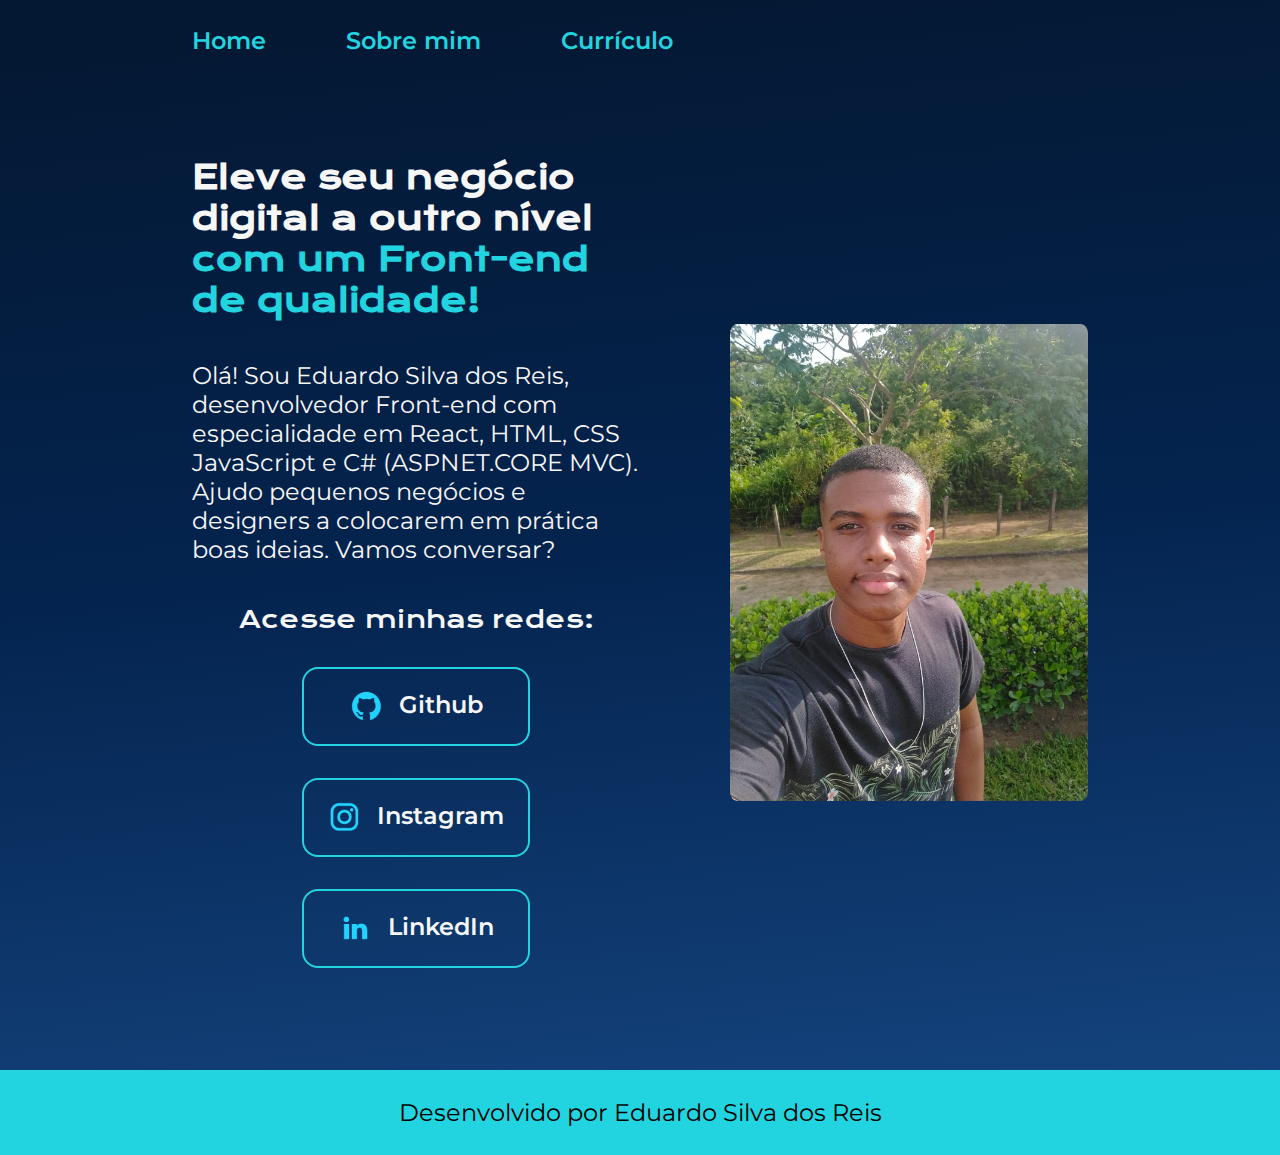
<file: index.html>
<!DOCTYPE html>
<html lang="pt-br">
<head>
    <meta charset="UTF-8">
    <meta http-equiv="X-UA-Compatible" content="IE=edge">
    <meta name="viewport" content="width=device-width, initial-scale=1.0">
    <title>Portfolio</title>
    <link rel="stylesheet" href="./styles/style.css">
</head>
<body>
    <header class="cabecalho">
        <nav class="cabecalho__menu">
            <a class="cabecalho__menu__link" href="index.html">Home</a>
            <a class="cabecalho__menu__link" href="about.html">Sobre mim</a>
            <a class="cabecalho__menu__link" href="curriculum.html">Currículo</a>
        </nav>
    </header>
    <main class="apresentacao">
        <section class="apresentacao__conteudo">
            <h1 class="apresentacao__conteudo__titulo">Eleve seu negócio digital a outro nível
            <strong class="titulo-destaque">com um Front-end de qualidade!</strong></h1>
            <p class="apresentacao__conteudo__paragrafo">Olá! Sou Eduardo Silva dos Reis, desenvolvedor Front-end com especialidade em 
            React, HTML, CSS JavaScript e C# (ASPNET.CORE MVC). 
            Ajudo pequenos negócios e designers a colocarem 
            em prática boas ideias. Vamos conversar?</p>
            <div class="apresentacao__links">
                <h2 class="apresentacao__links__subtitulo">Acesse minhas redes: </h2>
                <a class="apresentacao__links__navegacao" href="https://github.com/EduSilvaReis">
                    <img src="Material/Assets-aula2-curso3-html-e-css-main/assets/github.png" alt="GitHub-Icone">
                    Github
                </a>
                <a class="apresentacao__links__navegacao" href="https://www.instagram.com/edusilvareis.dev/">
                    <img src="Material/Assets-aula2-curso3-html-e-css-main/assets/instagram.png" alt="Instagram-Icone">
                    Instagram
                </a>
                <a class="apresentacao__links__navegacao" href="https://www.linkedin.com/in/
                eduardo-silva-dos-reis-207a0a145/">
                    <img src="Material/Assets-aula2-curso3-html-e-css-main/assets/linkedin.png" alt="LinkedIn-Icone">
                    LinkedIn
                </a>
            </div>
        </section>
        <img class="apresentacao__imagem" src="Material/Assets-aula2-curso3-html-e-css-main/assets/imagem_Perfil.jpeg" alt="Foto pessoal(Protótipo)">
    </main>
    <footer class="rodape">
        <p>Desenvolvido por Eduardo Silva dos Reis</p>
    </footer>
</body>
</html>
</file>
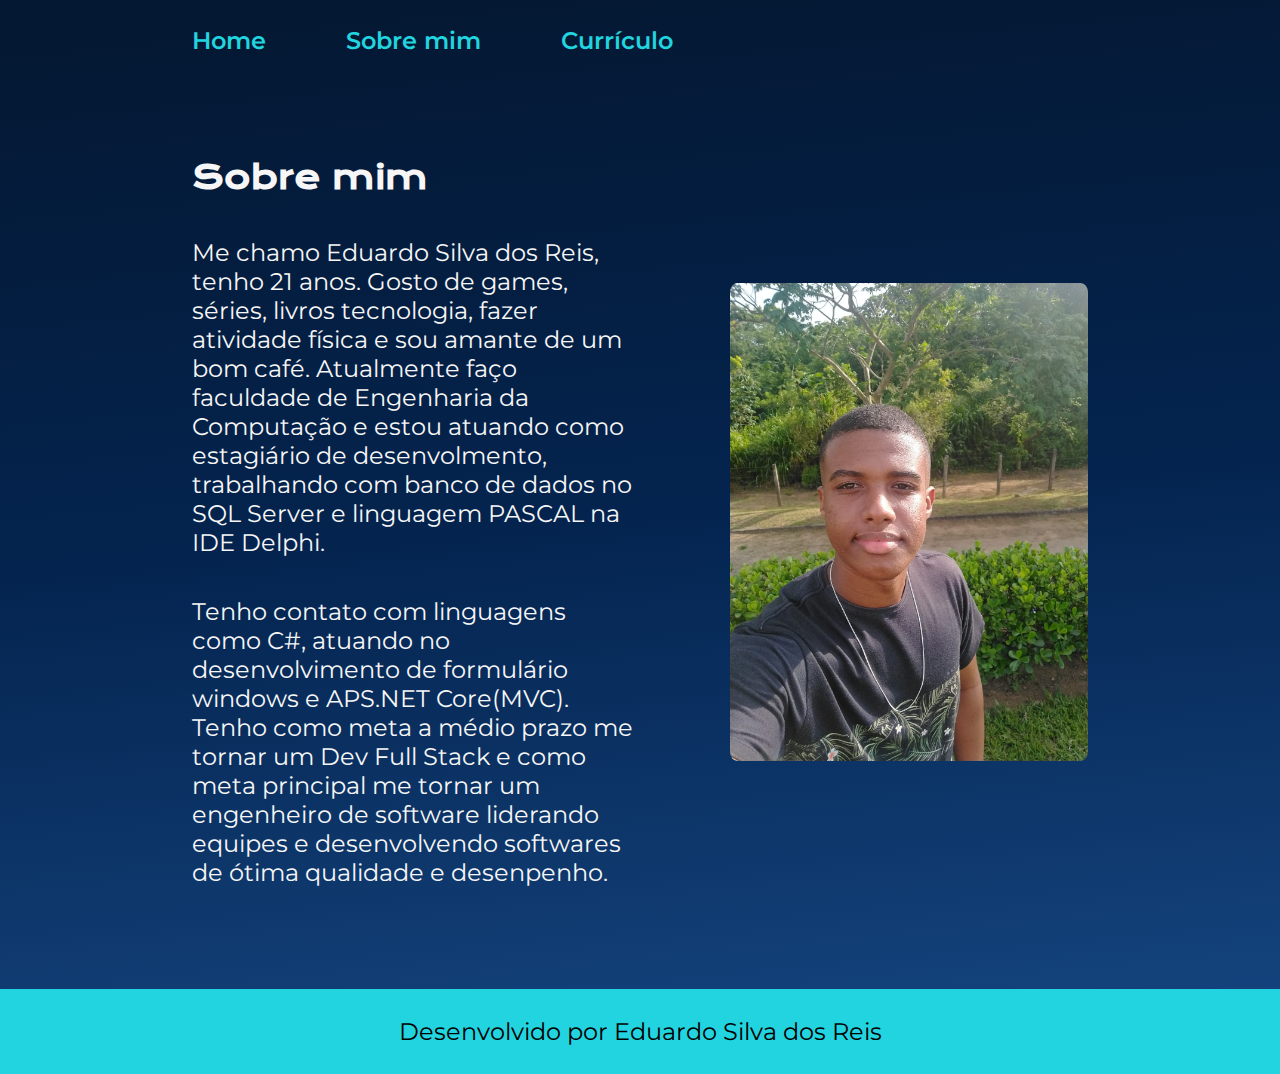
<file: about.html>
<!DOCTYPE html>
<html lang="pt-br">
<head>
    <meta charset="UTF-8">
    <meta http-equiv="X-UA-Compatible" content="IE=edge">
    <meta name="viewport" content="width=device-width, initial-scale=1.0">
    <title>Sobre mim</title>
    <link rel="stylesheet" href="./styles/style.css">
</head>
<body>
    <header class="cabecalho">
        <nav class="cabecalho__menu">
            <a class="cabecalho__menu__link" href="index.html">Home</a>
            <a class="cabecalho__menu__link" href="about.html">Sobre mim</a>
            <a class="cabecalho__menu__link" href="curriculum.html">Currículo</a>
        </nav>
    </header>
    <main class="apresentacao">
        <section class="apresentacao__conteudo">
            <h1 class="apresentacao__conteudo__titulo">Sobre mim</h1>
            <p class="apresentacao__conteudo__paragrafo"> Me chamo Eduardo Silva dos Reis, tenho 21 anos. Gosto de games, séries, livros
                tecnologia, fazer atividade física e sou amante de um bom café.
                Atualmente faço faculdade de Engenharia da Computação e estou atuando como estagiário de desenvolmento, trabalhando com banco de dados no SQL Server e linguagem
                PASCAL na IDE Delphi. 
            </p>
            <p class="apresentacao__conteudo__paragrafo"> Tenho contato com linguagens como C#, atuando no desenvolvimento
                de formulário windows e APS.NET Core(MVC). Tenho como meta a médio prazo me tornar um Dev Full Stack e 
                como meta principal me tornar um engenheiro de software liderando equipes e desenvolvendo softwares
                de ótima qualidade e desenpenho. 
            </p>
        </section>
        <img class="apresentacao__imagem" src="Material/Assets-aula2-curso3-html-e-css-main/assets/imagem_Perfil.jpeg" alt="Foto pessoal(Protótipo)">
    </main>
    <footer class="rodape">
        <p>Desenvolvido por Eduardo Silva dos Reis</p>
    </footer>
</body>
</html>
</file>
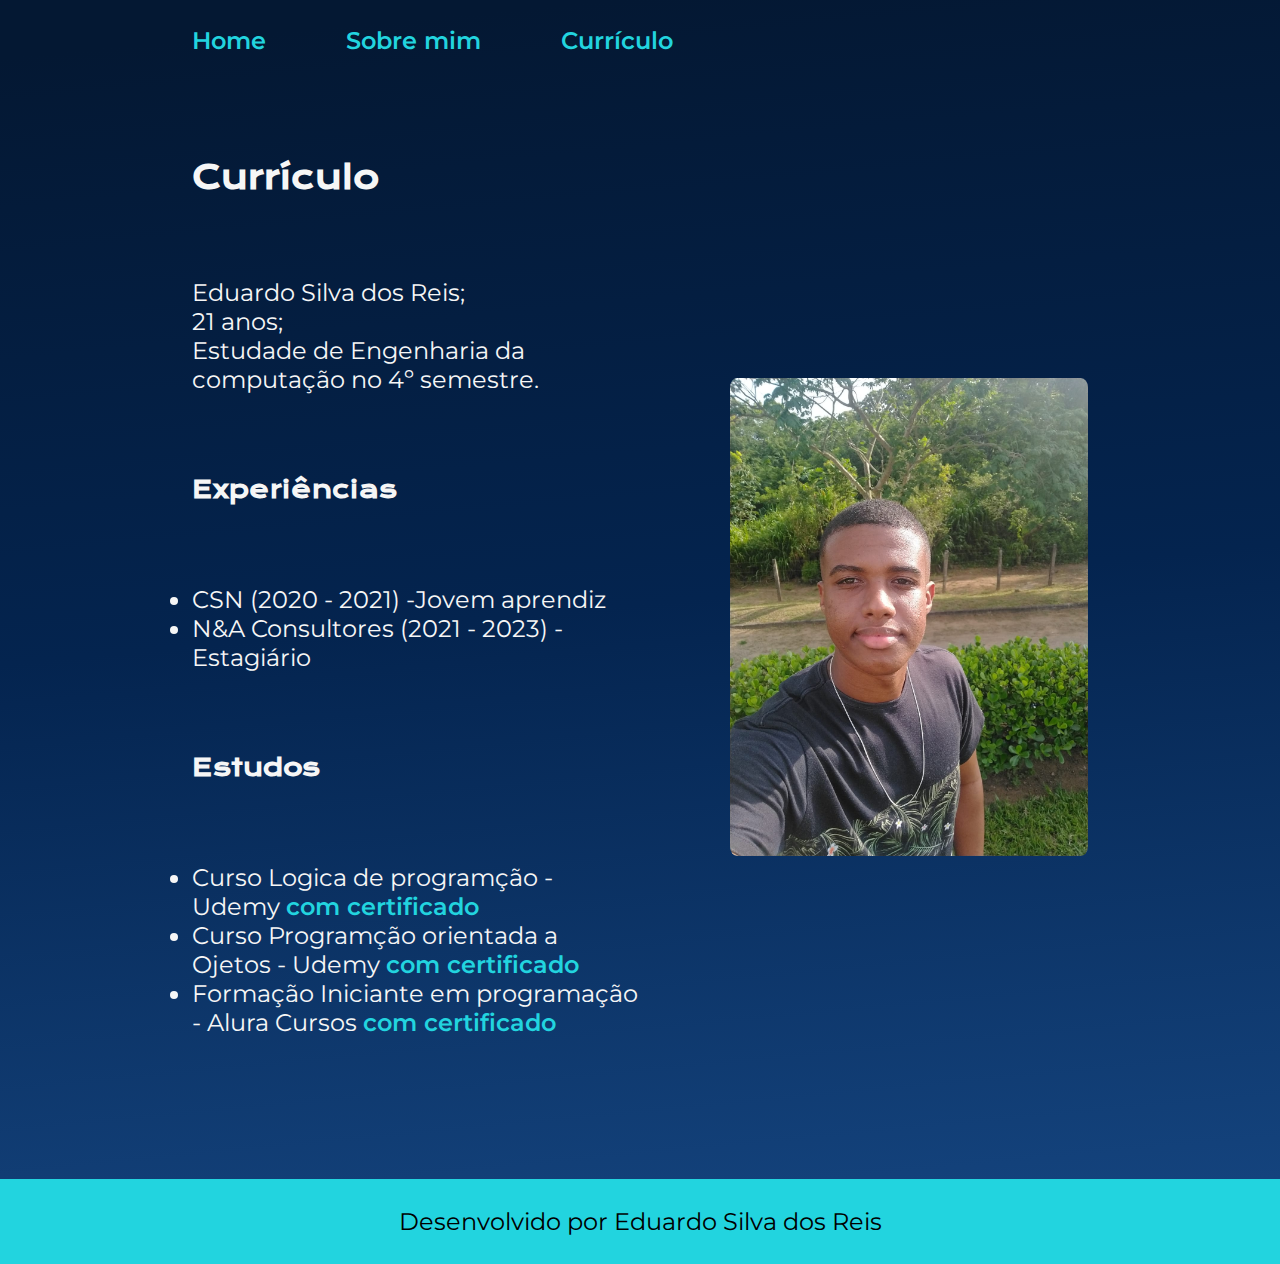
<file: curriculum.html>
<!DOCTYPE html>
<html lang="pt-br">
<head>
    <meta charset="UTF-8">
    <meta http-equiv="X-UA-Compatible" content="IE=edge">
    <meta name="viewport" content="width=device-width, initial-scale=1.0">
    <title>Currículo</title>
    <link rel="stylesheet" href="styles/style.css">
</head>
<body>
    <header class="cabecalho">
        <nav class="cabecalho__menu">
            <a class="cabecalho__menu__link" href="index.html">Home</a>
            <a class="cabecalho__menu__link" href="about.html">Sobre mim</a>
            <a class="cabecalho__menu__link" href="curriculum.html">Currículo</a>
        </nav>
    </header>
    <main class="apresentacao">
        <section class="apresentacao__conteudo">
            <h1 class="apresentacao__conteudo__titulo">Currículo</h1>
            <p class="apresentacao__conteudo__paragrafo">
                <ul class="apresentacao__conteudo__paragrafo">
                    <ol>Eduardo Silva dos Reis;</ol> 
                    <ol>21 anos;</ol> 
                    <ol>Estudade de Engenharia da computação no 4º semestre.</ol> 
                </ul>
            </p>
            <h2 class="apresentacao__conteudo__titulo">Experiências</h2>
            <p class="apresentacao__conteudo__paragrafo">
                <ul class="apresentacao__conteudo__paragrafo">
                    <li> CSN (2020 - 2021) -Jovem aprendiz </li>
                    <li> N&A Consultores (2021 - 2023) - Estagiário</li>
                </ul>
            </p>
            <h2 class="apresentacao__conteudo__titulo">Estudos</h2>
            <p class="apresentacao__conteudo__paragrafo">
                <ul class="apresentacao__conteudo__paragrafo">
                    <li>Curso Logica de programção - Udemy <a class="cabecalho__menu__link" href="https://www.udemy.com/certificate/UC-1fbc1812-3c94-4bfe-a67f-cefc256fe930/">com certificado</a> </li>
                    <li>Curso Programção orientada a Ojetos - Udemy <a class="cabecalho__menu__link" href="https://www.udemy.com/certificate/UC-01356bfc-56b6-4ecb-a0c6-b5be6b9eeec0/">com certificado</a></li>
                    <li>Formação Iniciante em programação - Alura Cursos <a class="cabecalho__menu__link" href="linkdocertificado">com certificado</a></li>
                </ul>
            </p>    
        </section>
        <img class="apresentacao__imagem" src="Material/Assets-aula2-curso3-html-e-css-main/assets/imagem_Perfil.jpeg" alt="Foto pessoal(Protótipo)">
    </main> 
    </main>
    <footer class="rodape">
        <p>Desenvolvido por Eduardo Silva dos Reis</p>
    </footer>    
</body>
</html>
</file>
<file: styles/style.css>
@import url('https://fonts.googleapis.com/css2?family=Krona+One&family=Montserrat:wght@400;600&display=swap');

/*Alterar cores*/
/* sites:
https://colorhunt.co/
https://color.adobe.com/pt/create/color-wheel
*/
:root{
    --cor-primaria: #000000; 
    --cor-secundaria: #F6F6F6;
    --cor-terciaria: #22D4Df;
    --cor-quartenaria: linear-gradient(174.61deg, #041833 4.16%,
    #04244F 48%, #154580 96.76%);
    --cor-hover: #272727;

    --fonte-principal: 'Krona One', sans-serif;
    --fonte-secundaria: 'Montserrat', sans-serif; 
}

*{
    margin: 0;
    padding: 0;
}

body{
    box-sizing: border-box;
    background: var(--cor-quartenaria);
    color: var(--cor-secundaria);
}

.cabecalho{
    padding: 2% 0% 0% 15% ;
}

.cabecalho__menu{
    display: flex;
    gap: 80px; 
}
.cabecalho__menu__link{
    font-family: var(--fonte-secundaria);
    font-size: 1.5rem;
    font-weight: 600;
    color: var(--cor-terciaria);
    text-decoration: none;    
}

.cabecalho__menu__link:hover{
    font-size: 1.875rem;
}

.apresentacao{
    padding: 8% 15%;
    display: flex;
    align-items: center;
    justify-content: space-between;
    gap: 82px;
}

.apresentacao__conteudo{
    width: 50%;
    display: flex;
    flex-direction: column;
    gap: 40px;

}

.titulo-destaque{
    color: var(--cor-terciaria);
}

.apresentacao__conteudo__titulo{
    font-size: 2,25rem;
    font-family: var(--fonte-principal);
}

.apresentacao__conteudo__paragrafo{
    font-size: 1.5rem;
    font-family: var(--fonte-secundaria);
}

.apresentacao__links{
    display: flex;
    flex-direction: column;
    align-items: center;
    gap: 32px;
    justify-content: space-between;
}

.apresentacao__links__subtitulo{
    font-family: var(--fonte-principal);
    font-weight: 400;
    font-size: 1.5rem;
}

.apresentacao__links__navegacao{
    display: flex;
    justify-content: center;
    gap: 16px;
    border: 2px solid var(--cor-terciaria);
    border-radius: 8px;
    width: 50%;
    text-align: center;
    border-radius: 16px;
    font-size: 1.5rem;
    color: var(--cor-secundaria);
    font-family: var(--fonte-secundaria);
    font-weight: 600;
    text-decoration: none;
    padding: 21.5px 0 ;

}

.apresentacao__links__navegacao:hover{
    background-color: var(--cor-hover);
    padding: 5%;
}

.apresentacao__conteudo__texto a{
    text-decoration: none;
    color: var(--cor-terciaria);
}

.apresentacao__imagem{
    width: 40%;
    border-radius: 2%;
}

.rodape{
    padding: 28px;
    color: var(--cor-primaria);
    background-color: var(--cor-terciaria);
    text-align: center;
    justify-content: center;
    font-size: 1.5rem;
    font-family: var(--fonte-secundaria);
    font-weight: 400;
}


@media (max-width: 1200px){
    .cabecalho{
        padding: 9%;
        /* padding: 10%; */
    }

    .cabecalho__menu{
        justify-content: center;
        gap: 15px; 
    }
    .apresentacao{
        flex-direction: column-reverse;
        padding: 5%;
    
    }

    .apresentacao__conteudo{
        width: auto;
    }

    
}
</file>
